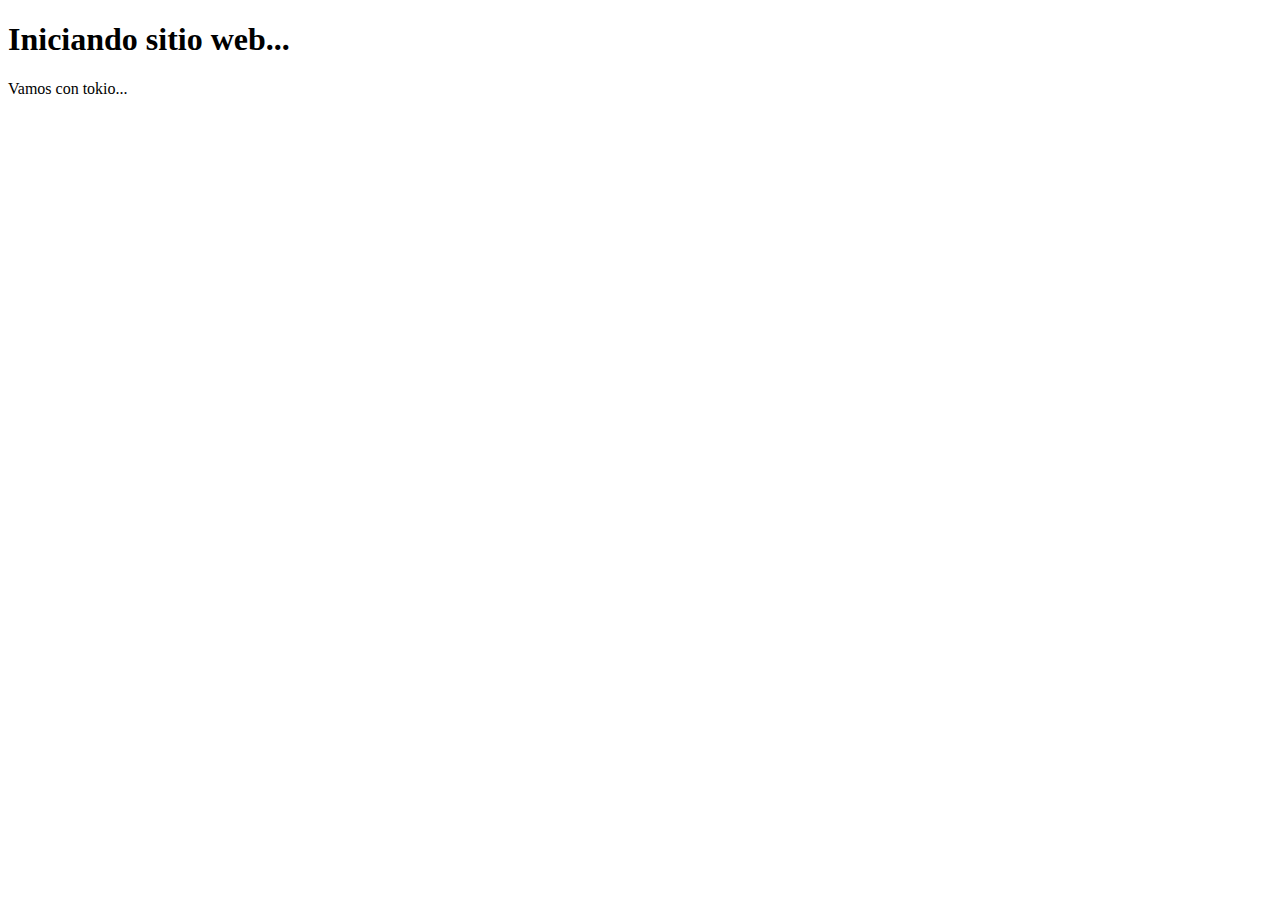
<file: index.html>
<!DOCTYPE html>
<html lang="en">
<head>
    <meta charset="UTF-8">
    <meta name="viewport" content="width=device-width, initial-scale=1.0">
    <title>Inicio</title>
</head>
<body>
    <h1>Iniciando sitio web...</h1>
    <p>Vamos con tokio...</p>    
</body>
</html>
</file>
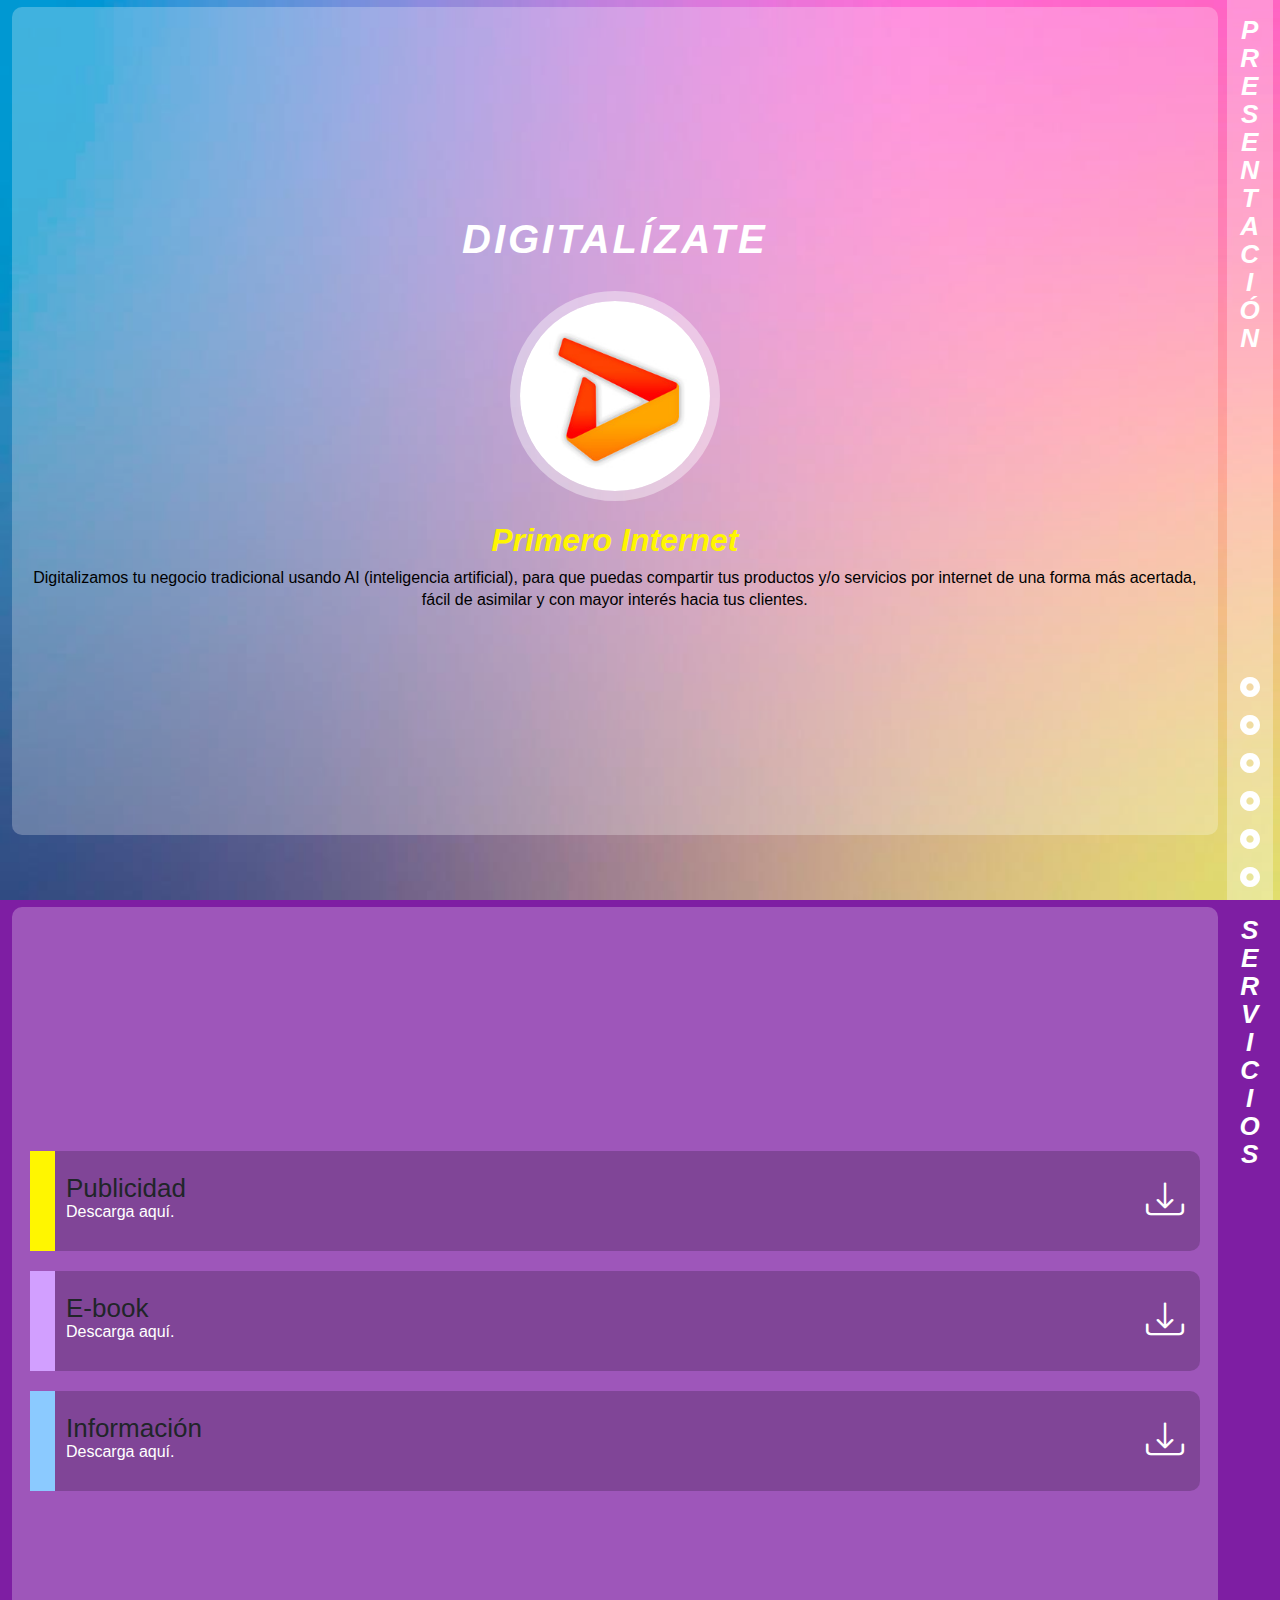
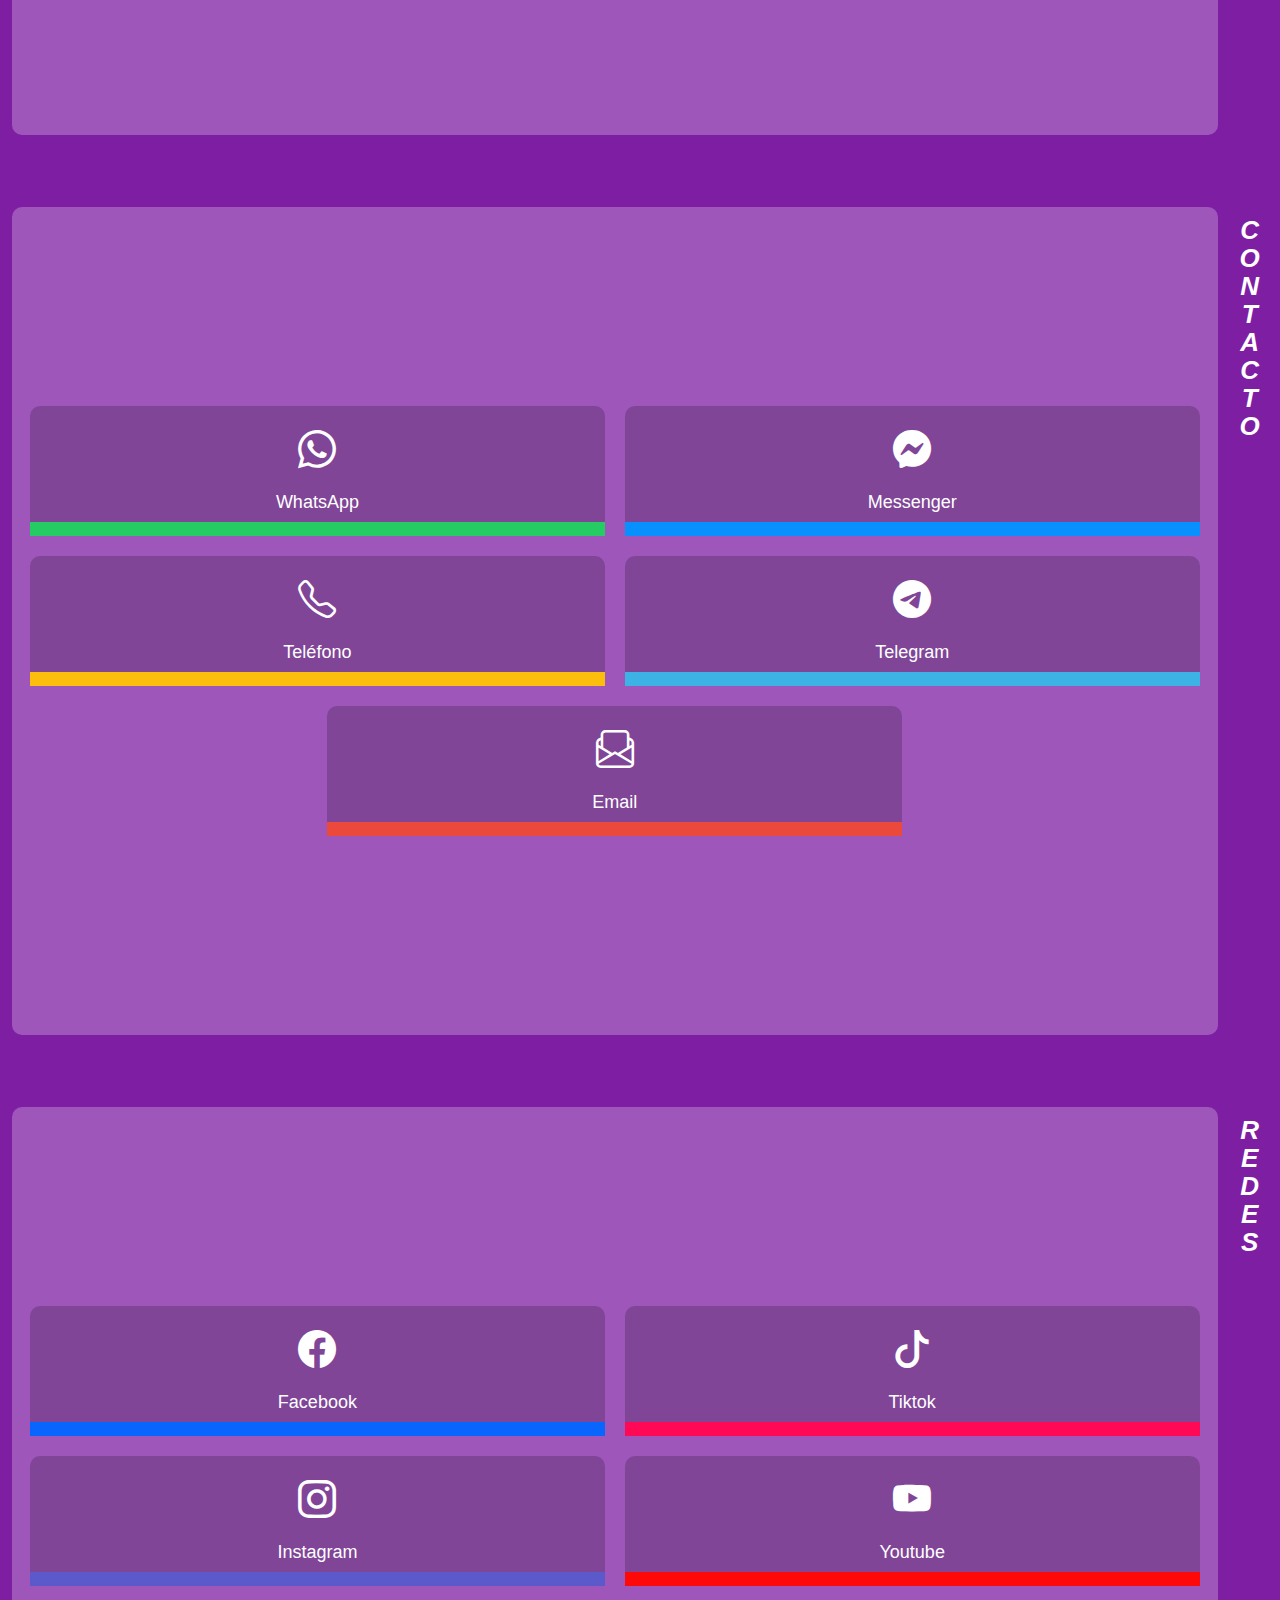
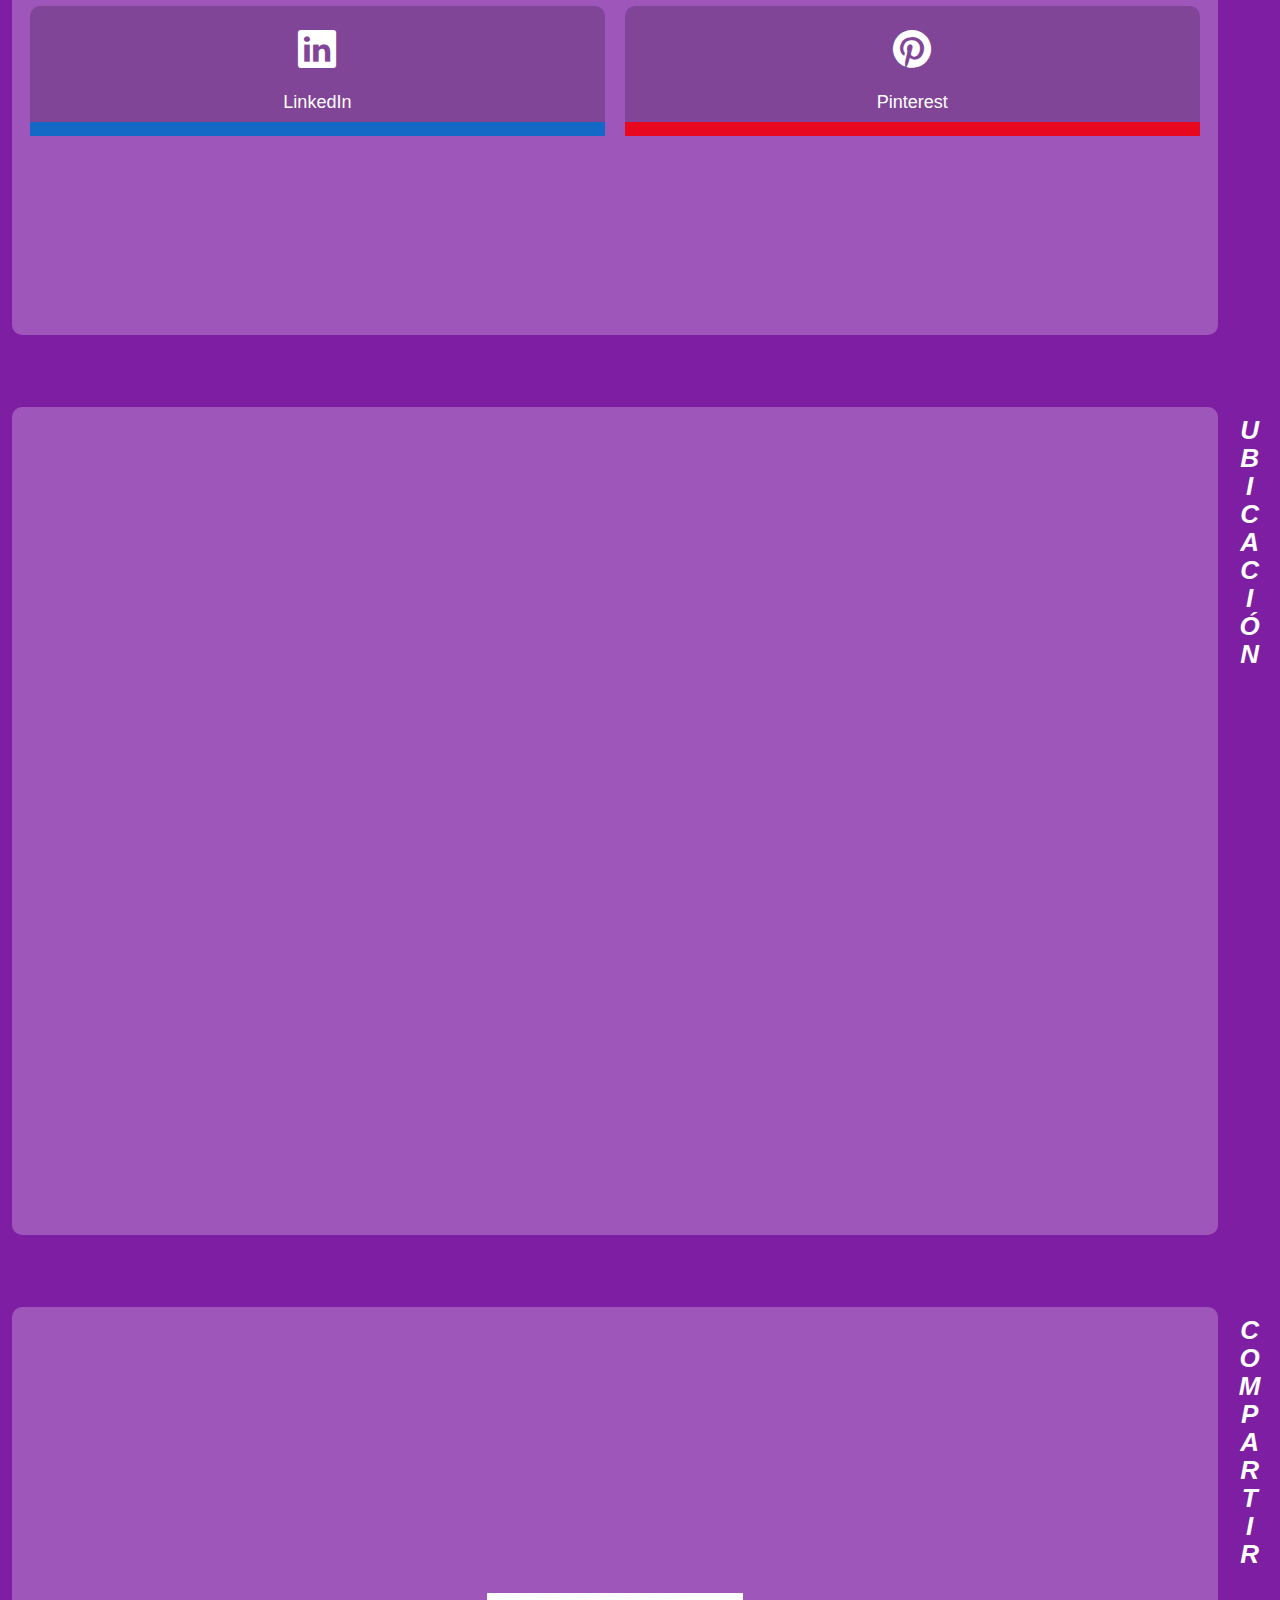
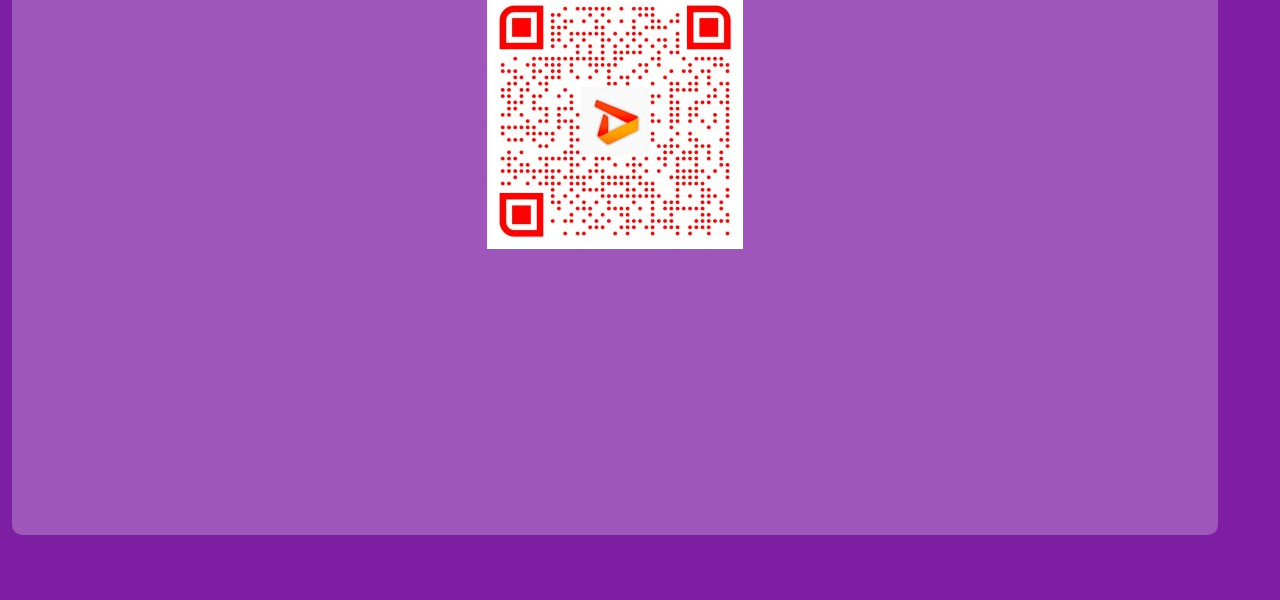
<file: digitalizate/index.html>
<!DOCTYPE html>
<html lang="en">
<head>
    <!-- Required meta tags -->
    <meta charset="UTF-8">
    <meta name="viewport" content="width=device-width, initial-scale=1.0">

    <!-- Bootstrap CSS -->
    <link rel="shortcut icon" type="image/x-icon" href="ico-dig.ico">
    <link href="https://cdn.jsdelivr.net/npm/bootstrap-icons@1.10.5/font/bootstrap-icons.css" rel="stylesheet">
    <link href="bootstrap.min.css" rel="stylesheet">
    <link href="main.css" rel="stylesheet">

    <title>Digitalízate</title>

</head>
<body>
    <header>
        <nav>
            <a href="#presentacion"><i class="bi bi-record-circle-fill"></i></a>
            <a href="#servicios"><i class="bi bi-record-circle-fill"></i></a>
            <a href="#contacto"><i class="bi bi-record-circle-fill"></i></a>
            <a href="#redes"><i class="bi bi-record-circle-fill"></i></a>
            <a href="#ubicacion"><i class="bi bi-record-circle-fill"></i></a>
            <a href="#compartir"><i class="bi bi-record-circle-fill"></i></a>
            <!-- <a href="#publicidad" style="margin-bottom: 16px;"><i class="bi bi-record-circle-fill"></i></a> -->
        </nav>
    </header>

    <section id="presentacion" class="container-fluid">
        <div class="secciones">
            <div class="titulo-seccion">PRESENTACIÓN</div>
            <div class="pre-fila-1">
                <h1>DIGITALÍZATE</h1>
            </div>
            <div class="pre-fila-2">
                <img src="foto-perfil.jpg" class="foto-perfil" alt="Digitalízate - Primero Internet">
            </div>
            <div class="pre-fila-3">
                <h2>Primero Internet</h2>
                <p>Digitalizamos tu negocio tradicional usando AI (inteligencia artificial), para que puedas compartir tus productos y/o servicios por internet de una forma más acertada, fácil de asimilar y con mayor interés hacia tus clientes.</p>
            </div>
        </div>
    </section>

    <section id="servicios" class="container-fluid">
        <div class="secciones">
            <div class="titulo-seccion">SERVICIOS</div>

            <div class="boton-descarga">
                <a href="https://drive.google.com/file/d/1gOdyecW6zMmqtxG6mL-yiKzdcEYufuI4/view?usp=sharing" target="_blank"></a>
                <h3>Publicidad</h3>
                <p>Descarga aquí.</p>
                <i class="bi bi-download"></i>
                <div class="barra-boton-descarga" style="background-color: #fff600;"></div>
            </div>
            <div class="boton-descarga">
                <a href="https://drive.google.com/file/d/1v65cMR3TipkS-qMtN6k0GD2oGO31SXMz/view?usp=sharing" target="_blank"></a>
                <h3>E-book</h3>
                <p>Descarga aquí.</p>
                <i class="bi bi-download"></i>
                <div class="barra-boton-descarga" style="background-color: #d29fff;"></div>
            </div>
            <div class="boton-descarga">
                <a href="https://drive.google.com/file/d/1vaMhgNwmlBTRm8AknfghnHsRepvcAaGI/view?usp=sharing" target="_blank"></a>
                <h3>Información</h3>
                <p>Descarga aquí.</p>
                <i class="bi bi-download"></i>
                <div class="barra-boton-descarga" style="background-color: #8bcaff;"></div>
            </div>

            <!-- <a href="descargas/ebook-tpd.pdf" download="E-book">Descarga E-book, aquí.</a> -->

        </div>
    </section>

    <section id="contacto" class="container-fluid">
        <div class="secciones-filas">
            <div class="titulo-seccion">CONTACTO</div>

            <div class="boton-contacto">
                <a href="https://wa.me/524495928209" target="_blank"></a>
                <i class="bi bi-whatsapp"></i>
                <h4>WhatsApp</h4>
                <div class="barra-boton-contacto" style="background-color: #25cc64;"></div>
                <!-- <p>Descarga aquí.</p> -->
            </div>
            <div class="boton-contacto">
                <a href="m.me/314972878360338" target="_blank"></a>
                <i class="bi bi-messenger"></i>
                <h4>Messenger</h4>
                <div class="barra-boton-contacto" style="background-color: #0890FF;"></div>
                <!-- <p>Descarga aquí.</p> -->
            </div>
            <div class="boton-contacto">
                <a href="tel:+524922615880" target="_blank"></a>
                <i class="bi bi-telephone"></i>
                <h4>Teléfono</h4>
                <div class="barra-boton-contacto" style="background-color: #FBBE0C;"></div>
                <!-- <p>Descarga aquí.</p> -->
            </div>
            <div class="boton-contacto">
                <a href="https://t.me/digitalizate_primerointernet" target="_blank"></a>
                <i class="bi bi-telegram"></i>
                <h4>Telegram</h4>
                <div class="barra-boton-contacto" style="background-color: #3DB2E4;"></div>
                <!-- <p>Descarga aquí.</p> -->
            </div>
            <div class="boton-contacto">
                <a href="mailto:digitalizate.primerointernet@gmail.com?Subject=Información sobre la tarjeta de presentación digital." target="_blank"></a>
                <i class="bi bi-envelope-paper"></i>
                <h4>Email</h4>
                <div class="barra-boton-contacto" style="background-color: #EB493B;"></div>
                <!-- <p>Descarga aquí.</p> -->
            </div>

        </div>
    </section>

    <section id="redes" class="container-fluid">
        <div class="secciones-filas">
            <div class="titulo-seccion">REDES</div>

            <div class="boton-contacto">
                <a href="https://www.facebook.com/digitalizatefb" target="_blank"></a>
                <i class="bi bi-facebook"></i>
                <h4>Facebook</h4>
                <div class="barra-boton-contacto" style="background-color: #0866FF;"></div>
            </div>
            <div class="boton-contacto">
                <a href="https://www.tiktok.com/@digitalizate.tt?_t=8okQJuLHQCk&_r=1" target="_blank"></a>
                <i class="bi bi-tiktok"></i>
                <h4>Tiktok</h4>
                <div class="barra-boton-contacto" style="background-color: #FF0956;"></div>
            </div>
            <div class="boton-contacto">
                <a href="http://www.instagram.com/digitalizate.ig/" target="_blank"></a>
                <i class="bi bi-instagram"></i>
                <h4>Instagram</h4>
                <div class="barra-boton-contacto" style="background-color: #5C59CB;"></div>
            </div>
            <div class="boton-contacto">
                <a href="https://www.youtube.com/@digitalizateyt" target="_blank"></a>
                <i class="bi bi-youtube"></i>
                <h4>Youtube</h4>
                <div class="barra-boton-contacto" style="background-color: #FF0808;"></div>
            </div>
            <div class="boton-contacto">
                <a href="www.linkedin.com/in/digitalizate" target="_blank"></a>
                <i class="bi bi-linkedin"></i>
                <h4>LinkedIn</h4>
                <div class="barra-boton-contacto" style="background-color: #1469C7;"></div>
            </div>
            <div class="boton-contacto">
                <a href="www.pinterest.com/digitalizatepin" target="_blank"></a>
                <i class="bi bi-pinterest"></i>
                <h4>Pinterest</h4>
                <div class="barra-boton-contacto" style="background-color: #E70820;"></div>
            </div>

        </div>
    </section>

    <section id="ubicacion" class="container-fluid">
        <div class="secciones">
            <div class="titulo-seccion">UBICACIÓN</div>

            <div class="pre-fila-2">
                <iframe src="https://www.google.com/maps/embed?pb=!1m18!1m12!1m3!1d3702.3992509073228!2d-102.29906832558778!3d21.880696357975406!2m3!1f0!2f0!3f0!3m2!1i1024!2i768!4f13.1!3m3!1m2!1s0x8429ef5f7177ad93%3A0xee8d3c7c61099a88!2sCentro%20Aguascalientes!5e0!3m2!1ses-419!2smx!4v1724395999584!5m2!1ses-419!2smx" width="100%" height="500" style="border:0;" allowfullscreen="" loading="lazy" referrerpolicy="no-referrer-when-downgrade"></iframe>
            </div>

        </div>
    </section>

    <section id="compartir" class="container-fluid">
        <div class="secciones">
            <div class="titulo-seccion">COMPARTIR</div>
            
            <div class="pre-fila-2">
                <img src="qr-code.jpg" alt="QR Digitalizate" style="max-width: 256px;">
                <!-- <object data="qr-code.svg" type="image/svg+xml" style="width: 100%; height: 100%;"></object> -->
            </div>

        </div>
    </section>

    <!-- <section id="publicidad" class="container-fluid">
        <div class="secciones">
            <div class="titulo-seccion">PUBLICIDAD</div>
        </div>
    </section> -->
    
    <script src="bootstrap.js"></script>
    <script src="main.js"></script>
</body>
</html>
</file>
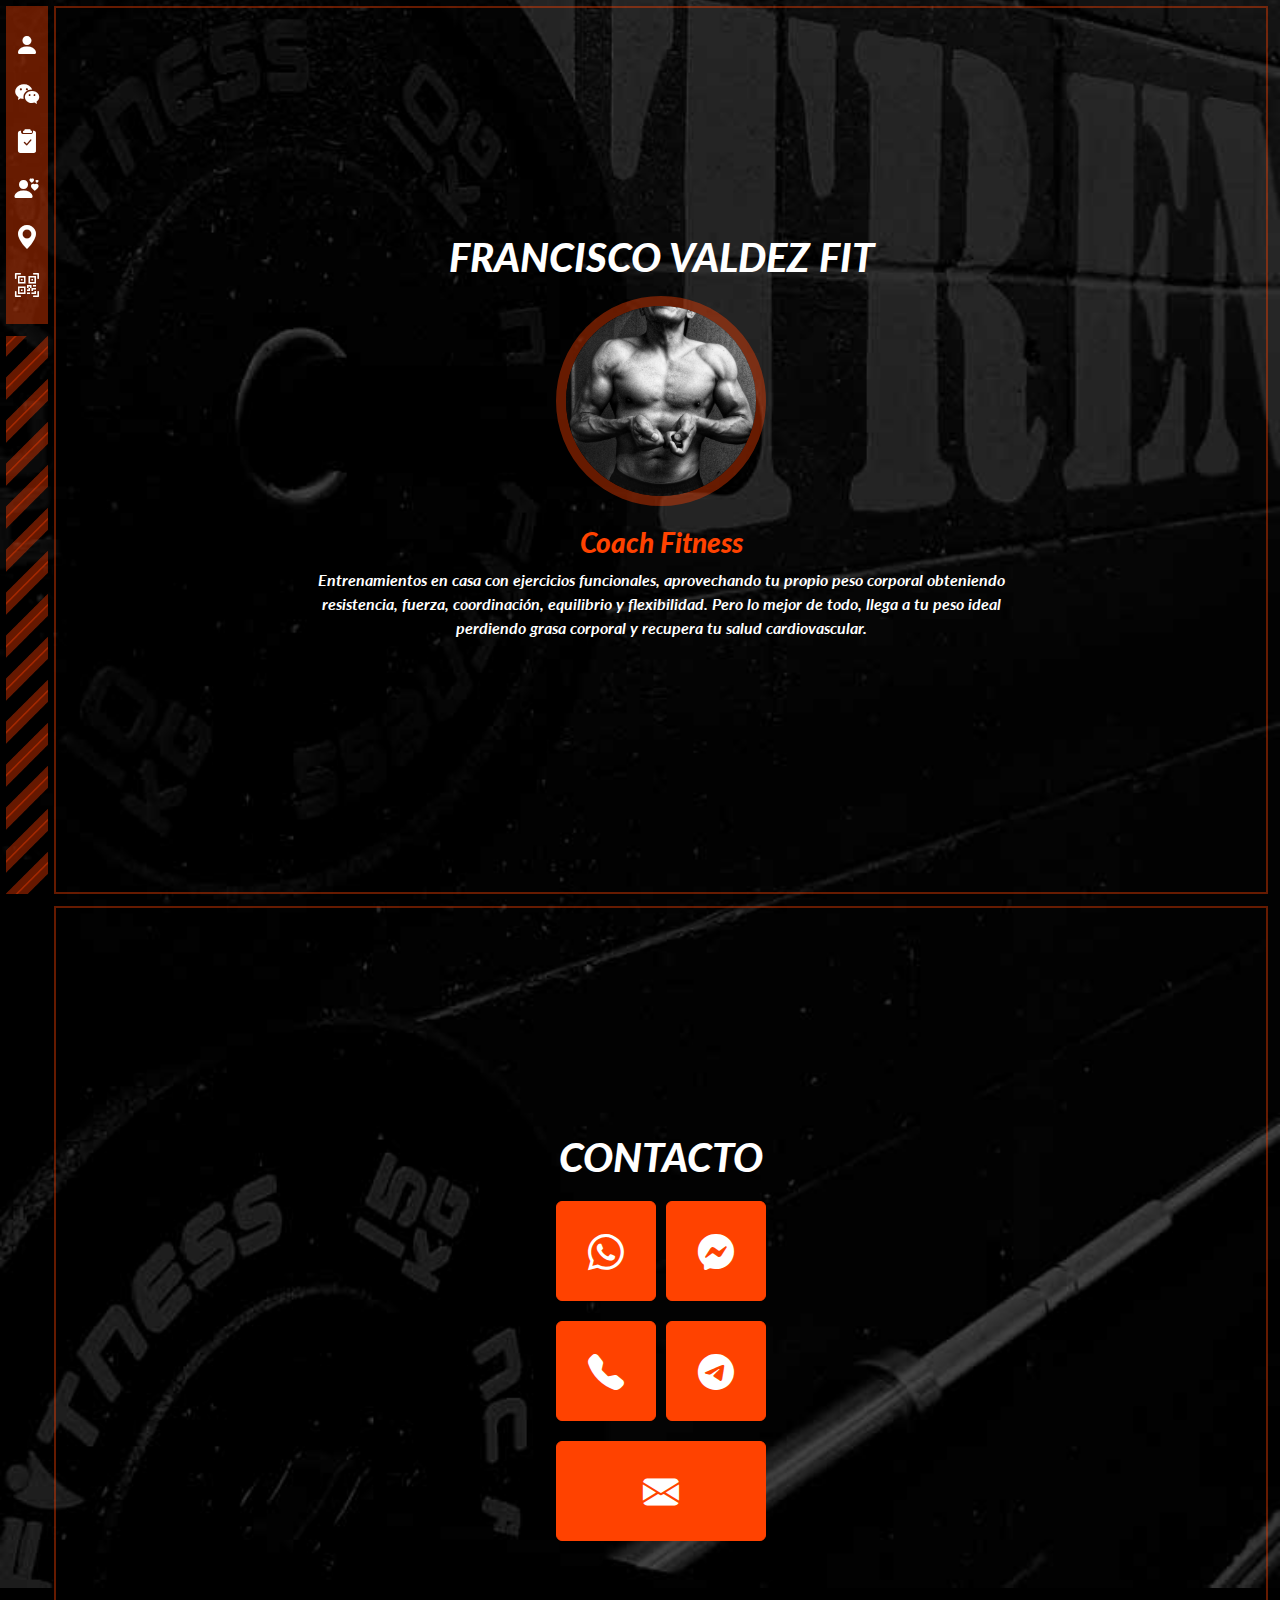
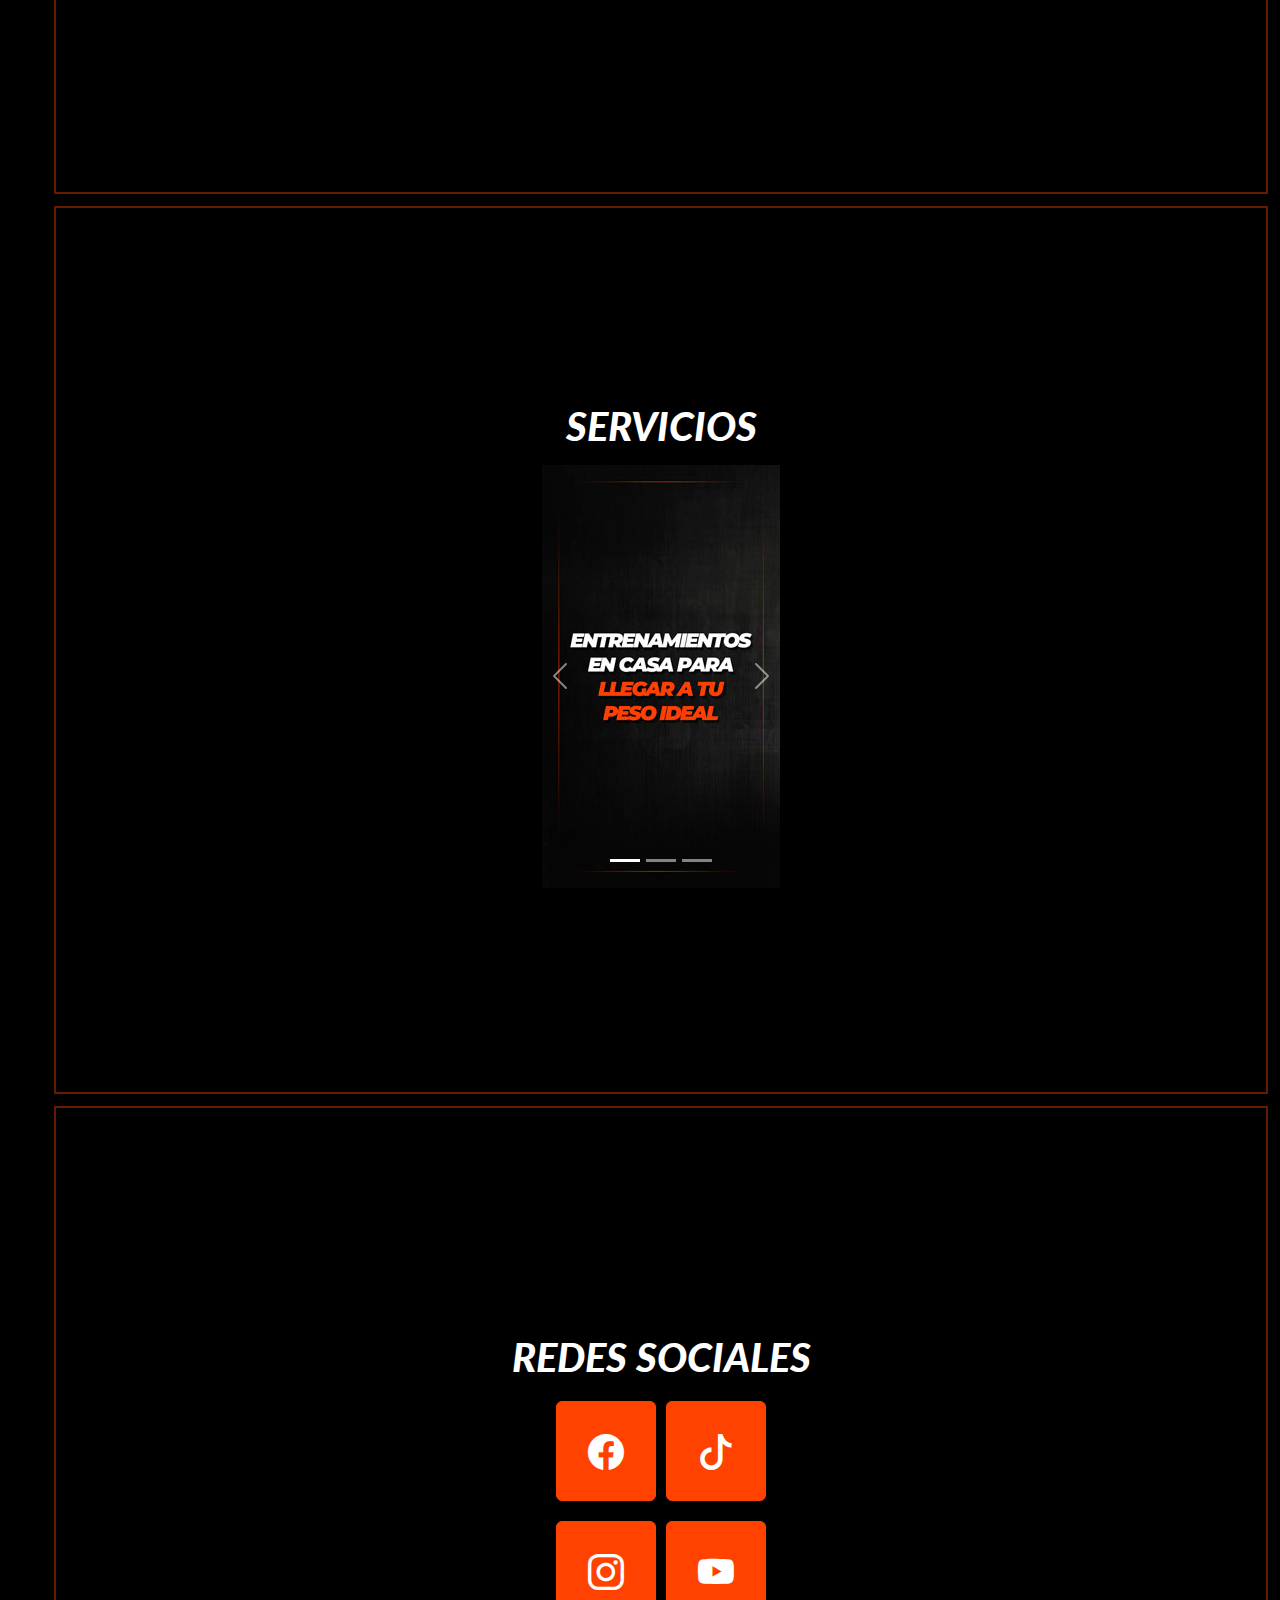
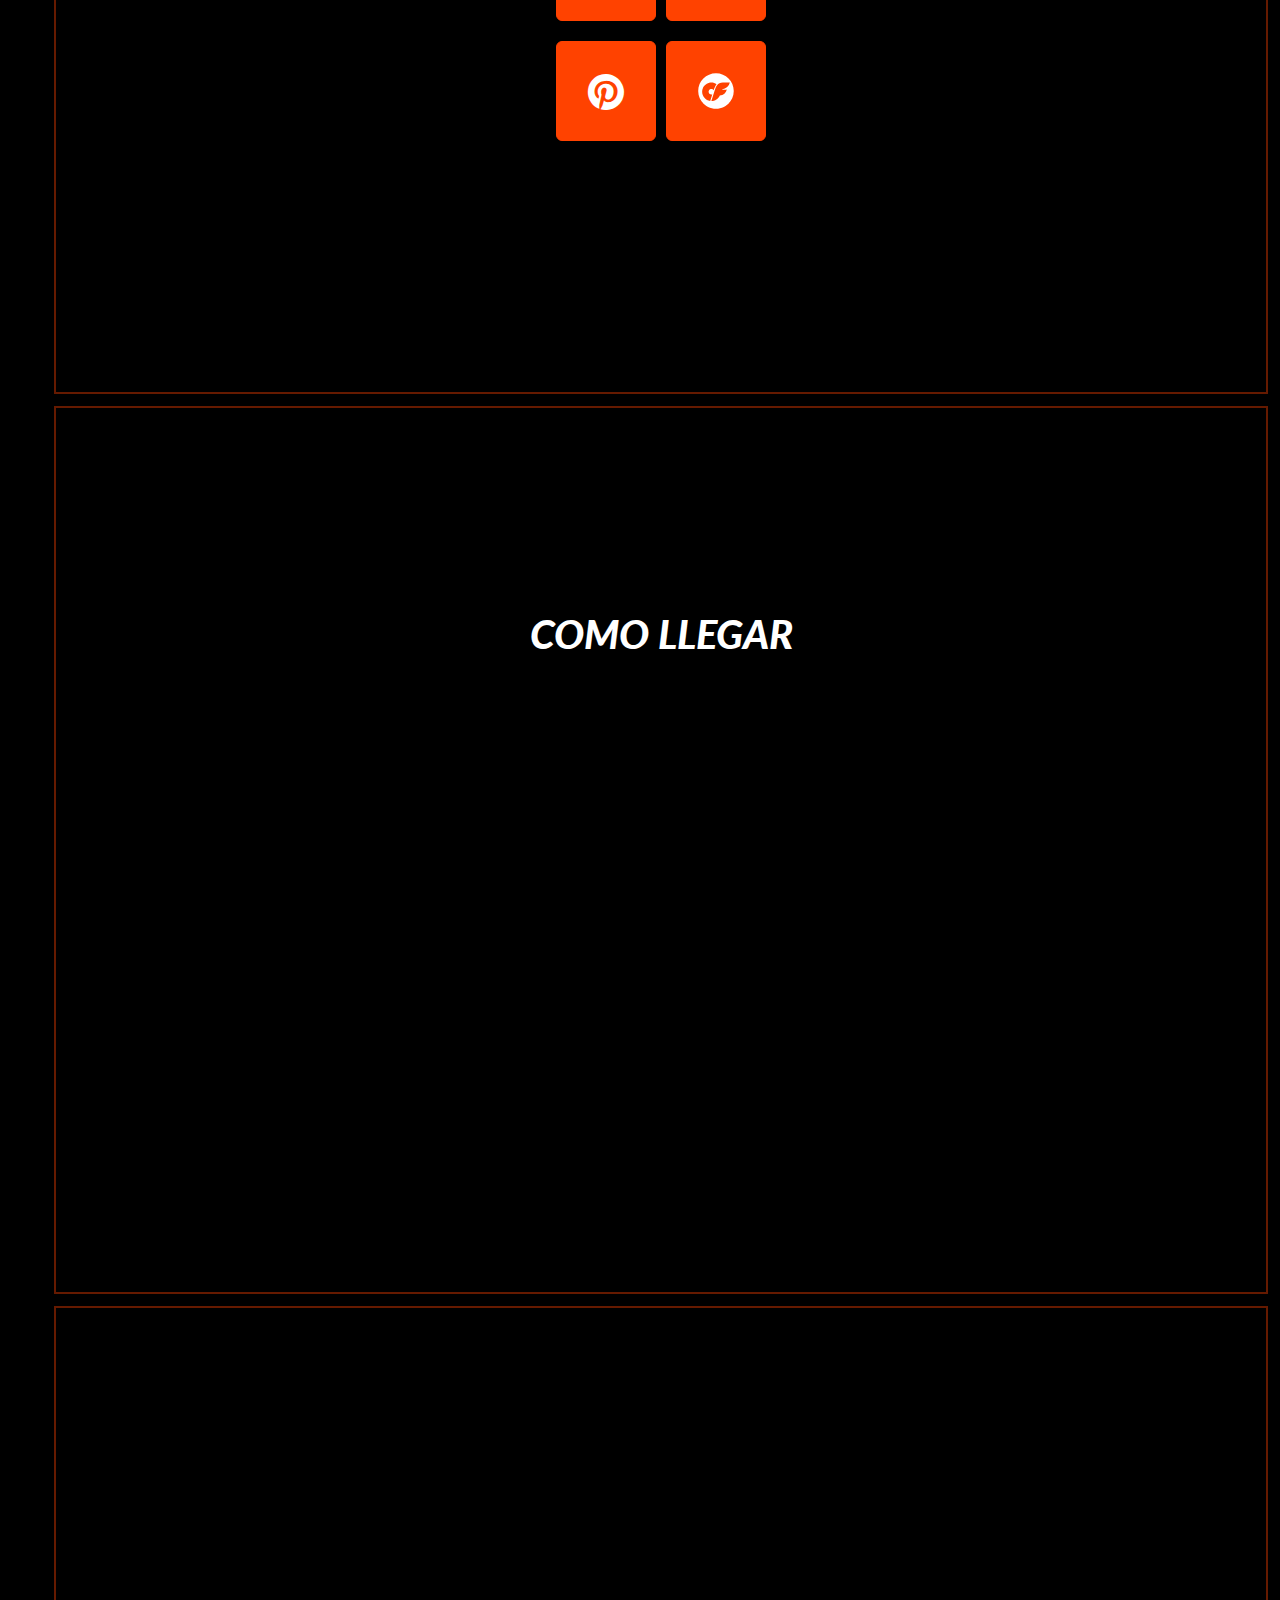
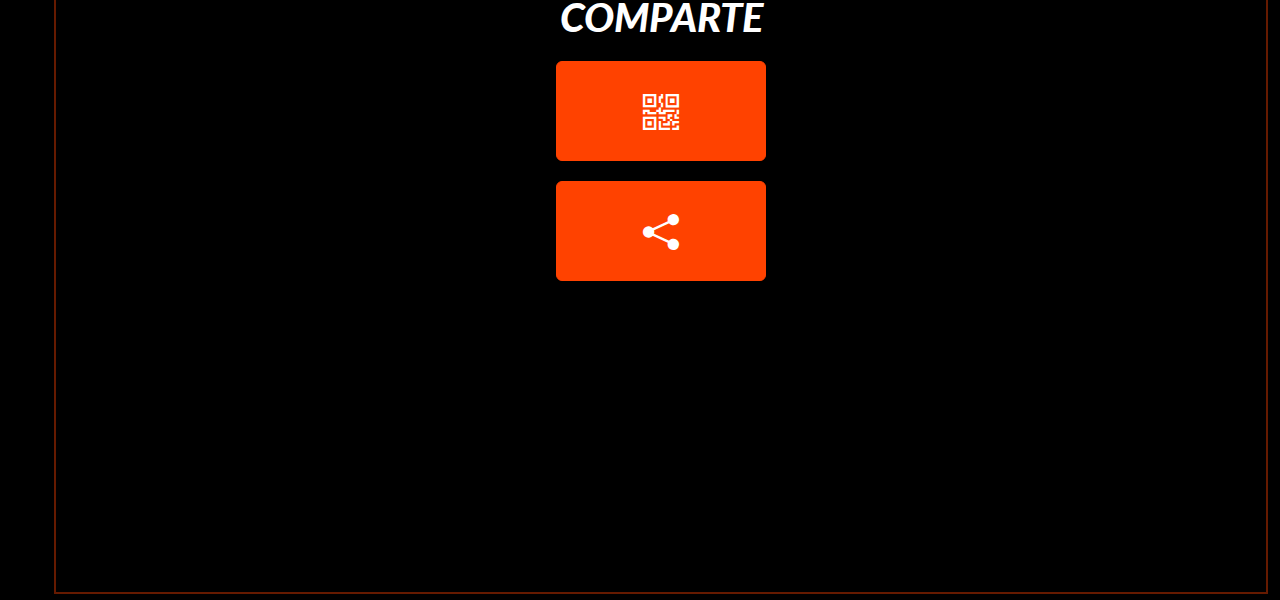
<file: franciscovaldezfit/index.html>
<!doctype html>
<html lang="en">
  <head>
    <!-- Required meta tags -->
    <meta charset="utf-8">
    <meta name="viewport" content="width=device-width, initial-scale=1">

    <!-- Bootstrap CSS -->
    <link rel="shortcut icon" type="image/x-icon" href="ico-fvf.ico">
    <link href="https://cdn.jsdelivr.net/npm/bootstrap-icons@1.10.5/font/bootstrap-icons.css" rel="stylesheet">
    <link href="bootstrap.min.css" rel="stylesheet">
    <link href="main.css" rel="stylesheet">

    <title>Franscisco Valdez Fit</title>
  </head>

  <body>
    <header>
        <nav>
          <a href="#presentacion"><i class="bi bi-person-fill"></i></a>
          <a href="#contacto"><i class="bi bi-wechat"></i></a>
          <a href="#servicios"><i class="bi bi-clipboard2-check-fill"></i></a>
          <a href="#redes"><i class="bi bi-person-hearts"></i></a>
          <a href="#visitanos"><i class="bi bi-geo-alt-fill"></i></a>
          <a href="#comparte"><i class="bi bi-qr-code-scan"></i></a>
        </nav>
    </header>
    <div class="lineas-naranjas"></div>

    <section id="presentacion" class="container-fluid">
      <div class="espacio-menu">
        <div class="espacio-contenido">
          <h1>FRANCISCO VALDEZ FIT</h1>
          <img src="perfil-01.jpeg" class="foto-perfil" alt="Francisco Valdez Fit">
          <h3>Coach Fitness</h3>
          <p>Entrenamientos en casa con ejercicios funcionales, aprovechando tu propio peso corporal obteniendo resistencia, fuerza, coordinación, equilibrio y flexibilidad. Pero lo mejor de todo, llega a tu peso ideal perdiendo grasa corporal y recupera tu salud cardiovascular.</p>
        </div>
    </div>
    </section> 

    <section id="contacto" class="container-fluid">
      <div class="espacio-menu">
          <div class="espacio-contenido">
            <h1>CONTACTO</h1>
            <div class="espacio-botones">
              <a class="btn btn-naranja btn-tamano-50" href="https://wa.me/524922615880" role="button" target="_blank"><i class="bi bi-whatsapp"></i></a>
              <a class="btn btn-naranja btn-tamano-50" href="https://m.me/franciscovaldezfit" role="button" target="_blank"><i class="bi bi-messenger"></i></a>
            </div>
            <div class="espacio-botones">
              <!-- Button trigger modal -->
              <!-- <button type="button" class="btn btn-naranja btn-tamano-50" data-bs-toggle="modal" data-bs-target="#staticBackdrop1"><i class="bi bi-telephone-fill"></i></button> -->

              <a class="btn btn-naranja btn-tamano-50" href="tel:+524922615880" target="_blank"><i class="bi bi-telephone-fill"></i></a>

              <a class="btn btn-naranja btn-tamano-50" href="https://t.me/franciscovaldezfit" role="button" target="_blank"><i class="bi bi-telegram" style="color: #fff;"></i></a>
              <!-- Modal 
              <div class="modal fade" id="staticBackdrop1" data-bs-backdrop="static" data-bs-keyboard="false" tabindex="-1" aria-labelledby="staticBackdropLabel" aria-hidden="true">
                <div class="modal-dialog modal-dialog-centered">
                  <div class="modal-content">
                    <div class="modal-header">
                      <h1 class="modal-title fs-5" id="staticBackdropLabel" style="color: black;">COPIA Y PEGA</h1>
                      <button type="button" class="btn-close" data-bs-dismiss="modal" aria-label="Close"></button>
                    </div>
                    <div class="modal-body" style="color: black;">
                      4922615880
                    </div>
                    <div class="modal-footer">
                      <button type="button" class="btn btn-secondary" data-bs-dismiss="modal">Close</button>
                    </div>
                  </div>
                </div>
              </div>-->
            </div>
            <div class="espacio-botones">
              <!-- Button trigger modal -->
              <button type="button" class="btn btn-naranja btn-tamano-100" data-bs-toggle="modal" data-bs-target="#staticBackdrop2"><i class="bi bi-envelope-fill"></i></button>
              <!-- Modal -->
              <div class="modal fade" id="staticBackdrop2" data-bs-backdrop="static" data-bs-keyboard="false" tabindex="-1" aria-labelledby="staticBackdropLabel" aria-hidden="true">
                <div class="modal-dialog modal-dialog-centered">
                  <div class="modal-content">
                    <div class="modal-header">
                      <h1 class="modal-title fs-5" id="staticBackdropLabel" style="color: black;">COPIA Y PEGA</h1>
                      <button type="button" class="btn-close" data-bs-dismiss="modal" aria-label="Close"></button>
                    </div>
                    <div class="modal-body" style="color: black;">
                      contacto.franciscovaldez.fit@gmail.com
                    </div>
                    <div class="modal-footer">
                      <button type="button" class="btn btn-secondary" data-bs-dismiss="modal">Close</button>
                    </div>
                  </div>
                </div>
              </div>
            </div>
          </div>
        </div>
      </div>
    </section>

    <section id="servicios" class="container-fluid">
      <div class="espacio-menu">
        <div class="espacio-contenido">
          <h1>SERVICIOS</h1>
          <div class="espacio-carrucel">
            <div class="tamano-carrucel">
              <div id="carouselExampleIndicators" class="carousel slide" data-bs-ride="carousel">
                <div class="carousel-indicators">
                  <button type="button" data-bs-target="#carouselExampleIndicators" data-bs-slide-to="0" class="active" aria-current="true" aria-label="Slide 1"></button>
                  <button type="button" data-bs-target="#carouselExampleIndicators" data-bs-slide-to="1" aria-label="Slide 2"></button>
                  <button type="button" data-bs-target="#carouselExampleIndicators" data-bs-slide-to="2" aria-label="Slide 3"></button>
                </div>
                <div class="carousel-inner">
                  <div class="carousel-item active">
                    <img src="ser-1.jpg" class="d-block w-100" alt="Entrenamientos en casa">
                  </div>
                  <div class="carousel-item">
                    <img src="ser-2.jpg" class="d-block w-100" alt="Pierde peso y gana músculo">
                  </div>
                  <div class="carousel-item">
                    <img src="ser-3.jpg" class="d-block w-100" alt="Costo $250 pesos">
                  </div>
                </div>
                <button class="carousel-control-prev" type="button" data-bs-target="#carouselExampleIndicators" data-bs-slide="prev">
                  <span class="carousel-control-prev-icon" aria-hidden="true"></span>
                  <span class="visually-hidden">Previous</span>
                </button>
                <button class="carousel-control-next" type="button" data-bs-target="#carouselExampleIndicators" data-bs-slide="next">
                  <span class="carousel-control-next-icon" aria-hidden="true"></span>
                  <span class="visually-hidden">Next</span>
                </button>
              </div>
            </div>
          </div>
        </div>
      </div>
    </section>

    <section id="redes" class="container-fluid">
      <div class="espacio-menu">
          <div class="espacio-contenido">
            <h1>REDES SOCIALES</h1>
            <div class="espacio-botones">
              <a class="btn btn-naranja btn-tamano-50" href="https://www.facebook.com/franciscovaldezfit" role="button" target="_blank"><i class="bi bi-facebook"></i></a>
              <a class="btn btn-naranja btn-tamano-50" href="https://www.tiktok.com/@franciscovaldezfit" role="button" target="_blank"><i class="bi bi-tiktok"></i></a>
            </div>
            <div class="espacio-botones">
              <a class="btn btn-naranja btn-tamano-50" href="https://www.instagram.com/franciscovaldezfit" role="button" target="_blank"><i class="bi bi-instagram"></i></a>
              <a class="btn btn-naranja btn-tamano-50" href="https://www.youtube.com/@franciscovaldezfit" role="button" target="_blank"><i class="bi bi-youtube"></i></a>
            </div>
            <div class="espacio-botones">
              <a class="btn btn-naranja btn-tamano-50" href="https://www.pinterest.com.mx/franciscovaldezfit/" role="button" target="_blank"><i class="bi bi-pinterest"></i></a>
              <a class="btn btn-naranja btn-tamano-50" href="https://onlyfans.com/franciscovaldezfit" role="button" target="_blank">
                <img src="onlyfans.svg" alt="onlyfans" width="36" height="36">
              </a>
            </div>
          </div>
        </div>
      </div>
    </section>

    <section id="visitanos" class="container-fluid">
      <div class="espacio-menu">
        <div class="espacio-contenido">
          <h1>COMO LLEGAR</h1>
          <div class="espacio-carrucel">
            <div class="tamano-carrucel">
              <iframe src="https://www.google.com/maps/embed?pb=!1m18!1m12!1m3!1d3678.963997706824!2d-102.55196372462213!3d22.766717325827617!2m3!1f0!2f0!3f0!3m2!1i1024!2i768!4f13.1!3m3!1m2!1s0x86824ebf0e4c918f%3A0xe6523bdd8ca29706!2sEstadio%20Carlos%20Vega%20Villalba!5e0!3m2!1ses-419!2smx!4v1689434436788!5m2!1ses-419!2smx" width="100%" height="400" style="border:0;" allowfullscreen="" loading="lazy" referrerpolicy="no-referrer-when-downgrade"></iframe>
            </div>
          </div>
        </div>
      </div>
    </section>
  
    <section id="comparte" class="container-fluid">
      <div class="espacio-menu">
          <div class="espacio-contenido">
            <h1>COMPARTE</h1>
            <div class="espacio-botones">

              <!-- Button trigger modal -->
              <button type="button" class="btn btn-naranja btn-tamano-100" data-bs-toggle="modal" data-bs-target="#staticBackdrop3"><i class="bi bi-qr-code"></i></button>
              <!-- Modal -->
              <div class="modal fade" id="staticBackdrop3" data-bs-backdrop="static" data-bs-keyboard="false" tabindex="-1" aria-labelledby="staticBackdropLabel" aria-hidden="true">
                <div class="modal-dialog modal-dialog-centered">
                  <div class="modal-content">
                    <div class="modal-header">
                      <h1 class="modal-title fs-5" id="staticBackdropLabel" style="color: black;">ESCANEA CON TU CÁMARA</h1>
                      <button type="button" class="btn-close" data-bs-dismiss="modal" aria-label="Close"></button>
                    </div>
                    <div class="modal-body" style="color: black;">
                      <object data="../franciscovaldezfit/qr-code.svg" type="image/svg+xml" style="width: 100%; height: 100%;"></object>
                    </div>
                    <div class="modal-footer">
                      <button type="button" class="btn btn-secondary" data-bs-dismiss="modal">Close</button>
                    </div>
                  </div>
                </div>
              </div>

            </div>
            <div class="espacio-botones">
              <!-- Button trigger modal -->
              <button type="button" class="btn btn-naranja btn-tamano-100" data-bs-toggle="modal" data-bs-target="#staticBackdrop4"><i class="bi bi-share-fill"></i></button>
              <!-- Modal -->
              <div class="modal fade" id="staticBackdrop4" data-bs-backdrop="static" data-bs-keyboard="false" tabindex="-1" aria-labelledby="staticBackdropLabel" aria-hidden="true">
                <div class="modal-dialog modal-dialog-centered">
                  <div class="modal-content">
                    <div class="modal-header">
                      <h1 class="modal-title fs-5" id="staticBackdropLabel" style="color: black;">COPIA Y PEGA</h1>
                      <button type="button" class="btn-close" data-bs-dismiss="modal" aria-label="Close"></button>
                    </div>
                    <div class="modal-body" style="color: black;">
                      https://vadaju.github.io/franciscovaldezfit
                    </div>
                    <div class="modal-footer">
                      <button type="button" class="btn btn-secondary" data-bs-dismiss="modal">Close</button>
                    </div>
                  </div>
                </div>
              </div>

            </div>
          </div>
        </div>
      </div>
    </section>
    
    <script src="bootstrap.js"></script>
    <script src="main.js"></script>
  </body>
</html>
</file>
<file: digitalizate/main.css>
@import url('https://fonts.googleapis.com/css2?family=Lato:ital,wght@1,700;1,900&display=swap');
* {
    margin: 0;
    padding: 0;
    scroll-behavior: smooth;
}
body {
    background-image: url(../digitalizate/fondo-tpd.jpg);
    background-color: rgb(126,30,163);
    background-size: cover;
    background-position: bottom;
    background-repeat: no-repeat;
    background-attachment: fixed;
    font-family: 'Blinker', sans-serif;
    /* background: rgb(126,30,163); */
    /* background: linear-gradient(225deg, rgba(126,30,163,1) 0%, rgba(242,79,204,1) 50%, rgba(222,218,118,1) 75%, rgba(75,149,212,1) 100%); */
}
h1{
    font-weight: 900;
    color: #fff;
    letter-spacing: 3px;
    font-style: italic;
    /* font-size: 2rem; */
}
h2{
    /* font-size: 1.8rem !important; */
    font-style: italic;
    color: #fff600;
    font-weight: bold;
}
p{
    line-height: 22px;
    /* font-size: 18px; */
    color: #000;
}
header {
    position: fixed;
    bottom: 0px;
    right: 7px;
    padding: 0px 10px;
    background-color: rgb(255 255 255 / 30%);
    z-index: 101;
    height: 100vh;
    display: flex;
    align-items: end;
}
    header nav a {
        color: #fff;
        text-decoration: none;
        transition: .3s;
        display: block;
        font-size: 20px;
        margin: 8px 3px;
    }
    header nav a:hover,
    header nav a.active {
        color: #fff600;
    }
section {
    width: 100%;
    height: 100vh;
    /* background-color: aliceblue; */
    /* align-items: center; */
    /* align-content: center; */
}
section.container-fluid {
    padding-right: calc(var(--bs-gutter-x)* 2.6) !important;
}
.secciones{
    background-color: #ffffff40;
    width: 100%;
    height: calc(100% - 72px);
    position: relative;
    top: 7px;
    display: flex;
    flex-direction: column;
    justify-content: center;
    /* border: #000 solid 0px; */
    border-radius: 10px;
    padding: 0px 8px;
}
    .titulo-seccion{
        color: #fff;
        text-orientation: upright;
        writing-mode: vertical-rl;
        font-weight: 600;
        font-size: 26px;
        font-style: italic;
        letter-spacing: -2px;
        position: absolute;
        top: 8px;
        right: -56px;
        padding: 0px 5px;
        /* background-color: rgba(255, 66, 0, 0.4); */
        z-index: 100;
        height: calc(50vh - 12px);
        display: flex;
        justify-content: flex-start;
    }
    .pre-fila-1{
        /* opacity: .5; */
        /* background-color: #888; */
        width: 100%;
        height: auto;
        color: #000;
        text-align: center;
        font-weight: 900;
        font-size: 36px;
    }
    .pre-fila-2{
        /* background-color: #444; */
        width: 100%;
        height: auto;
        display: flex;
        justify-content: center;
    }
    .pre-fila-3{
        /* background-color: #888; */
        width: 100%;
        height: auto;
        text-align: center;
    }
        .foto-perfil{
            width: 210px;
            height: 210px;
            border-radius: 50%;
            border: 10px solid rgba(255, 255, 255, 0.4);
            display: block;
            /* margin: auto; */
            margin-top: 20px;
            margin-bottom: 20px;
        }
.boton-descarga{
    width: calc(100% - 20px);
    height: 100px;
    background-color: #00000030;
    position: relative;
    margin: 10px;
    border-radius: 10px;
}
    .boton-descarga a{
        display: block;
        width: 100%;
        height: 100px;
        /* background-color: #00000030; */
        text-decoration: none;
        position: absolute;
        z-index: 2;
    }
    .boton-descarga h3{
        position: absolute;
        top: 22px;
        left: 36px;
        z-index: 1;
        text-align: left;
        font-size: 26px;
    }
    .boton-descarga p{
        position: absolute;
        top: 50px;
        left: 36px;
        z-index: 1;
        color: #fff;
    }
    .boton-descarga i{
        color: #fff;
        font-size: 38px;
        position: absolute;
        top: 21px;
        right: 16px;
        z-index: 1;
    }
    .boton-descarga .barra-boton-descarga{
        width: 25px;
        height: 100px;
        background-color: #fff600;
        position: absolute;
        top: 0px;
        left: 0px;
        z-index: 1;
    }
.secciones-filas{
    background-color: #ffffff40;
    width: 100%;
    height: calc(100% - 72px);
    position: relative;
    top: 7px;
    /* border: #000 solid 0px; */
    border-radius: 10px;
    padding: 0px 8px;
    /* flex-direction: row; */
    /* align-items: flex-start; */
    display: flex;
    justify-content: center;
    align-content: center;
    flex-wrap: wrap;
}
.boton-contacto{
    width: calc(50% - 20px);
    height: 130px;
    background-color: #00000030;
    position: relative;
    margin: 10px;
    border-radius: 10px;
}
    .boton-contacto a{
        display: block;
        width: 100%;
        height: 130px;
        /* background-color: #ffffff50; */
        text-decoration: none;
        position: absolute;
        z-index: 2;
    }
    .boton-contacto i{
        color: #fff;
        font-size: 38px;
        position: absolute;
        top: 16px;
        z-index: 1;
        width: 100%;
        text-align: center;
        }
    .boton-contacto h4{
        position: absolute;
        bottom: 14px;
        z-index: 1;
        text-align: left;
        font-size: 18px;
        width: 100%;
        text-align: center;
        color: #fff;
        }
    .boton-contacto .barra-boton-contacto{
        width: 100%;
        height: 14px;
        position: absolute;
        bottom: 0px;
        left: 0px;
        z-index: 1;
    }
</file>
<file: franciscovaldezfit/main.css>
@import url('https://fonts.googleapis.com/css2?family=Lato:ital,wght@1,700;1,900&display=swap');
* {
    margin: 0;
    padding: 0;
    scroll-behavior: smooth;
}
body{
    background-image: url(../franciscovaldezfit/fondo-tarjeta.jpg);
    background-color: black;
    background-size: cover;
    background-position: center;
    background-repeat: no-repeat;
    background-attachment: fixed;
    font-family: 'Lato', sans-serif;
}
header {
    position: fixed;
    top: 6px;
    left: 6px;
    padding: 9px;
    background-color: rgba(255,66,0,0.4);
    z-index: 100;
}
.lineas-naranjas{
    position: fixed;
    top: 336px;
    left: 6px;
    /* background: url(lineas-naranjas.png); */
    background-image: url(lineas-naranjas.png);
    width: 42px;
    height: calc(100vh - 342px);
    background-size: contain;
}
nav a {
    color: #fff;
    text-decoration: none;
    transition: .3s;
    display: block;
    font-size: 24px;
    margin: 12px 0px;
}
nav a:hover,
nav a.active {
    color: #ff4200;
}
section {
    min-height: 100vh;
    display: flex;
    justify-content: center;
    align-items: center;
    color: #fff;
}
.espacio-menu{
    width: calc(100% - 42px);
    height: calc(100vh - 12px);
    /* background-color: rgba(255, 255, 255, 0.2); */
    margin: 6px 0px 6px 42px;
    border: 2px solid rgba(255, 66, 0, 0.4);
    display: flex;
    align-items: center;
    justify-content: center;
}
.espacio-contenido{
    width: 100%;
    max-width: 720px;
    min-height: 25px;
    /* background-color: rgba(255, 66, 0, 0.4); */
    margin: 0px 6px;
}
.espacio-botones{
    margin: 10px 20px;
    display: flex;
    align-items: center;
    justify-content: center;
}
.espacio-carrucel{
    display: flex;
    justify-content: center;
}
.tamano-carrucel{
    width: 238px;
}
.btn-tamano-50{
    width: 100px;
    height: 100px;
    margin: 5px;
    display: flex;
    align-items: center;
    justify-content: center;
    font-size: 36px;
}
.btn-tamano-100{
    width: 210px;
    height: 100px;
    margin: 5px;
    display: flex;
    align-items: center;
    justify-content: center;
    font-size: 36px;
}
.btn-naranja{
    --bs-btn-color: #fff;
    --bs-btn-bg: #ff4200;
    --bs-btn-border-color: #ff4200;
    --bs-btn-hover-color: #fff;
    --bs-btn-hover-bg: #bb3000;
    --bs-btn-hover-border-color: #bb3000;
    --bs-btn-focus-shadow-rgb: 49,132,253;
    --bs-btn-active-color: #fff;
    --bs-btn-active-bg: #ff4200;
    --bs-btn-active-border-color: #ff4200;
    --bs-btn-active-shadow: inset 0 3px 5px rgba(0, 0, 0, 0.125);
    --bs-btn-disabled-color: #fff;
    --bs-btn-disabled-bg: #bb3000;
    --bs-btn-disabled-border-color: #bb3000;
}
/* .ocultar{
    width: 100px;
    height: 20px;
    position: absolute;
    z-index: -1;
    top: -30px;
    left: -30px;
} */
h1{
    line-height: 26px;
    margin-bottom: 26px;
}
h3{
    color: #ff4200;
}
h1, h3{
    text-align: center;
    font-style: italic;
    font-weight: 900;
}
h4{
    text-align: center;
}
.foto-perfil{
    width: 210px;
    height: 210px;
    border-radius: 50%;
    border: 10px solid rgba(255, 66, 0, 0.4);
    display: block;
    margin: auto;
    margin-top: 20px;
    margin-bottom: 20px;
}
p{
    text-align: center;
    font-style: italic;
    font-weight: 700;
} 
    
/* .base-tarjeta{
    background: rgb(13,174,255);
    background: linear-gradient(60deg, rgba(209, 35, 232,1) 0%, rgba(13,174,255,1) 50%, rgb(27, 59, 181,1) 100%);
} */
/* section:nth-child(odd) {
    background: #323946;
} */
</file>
